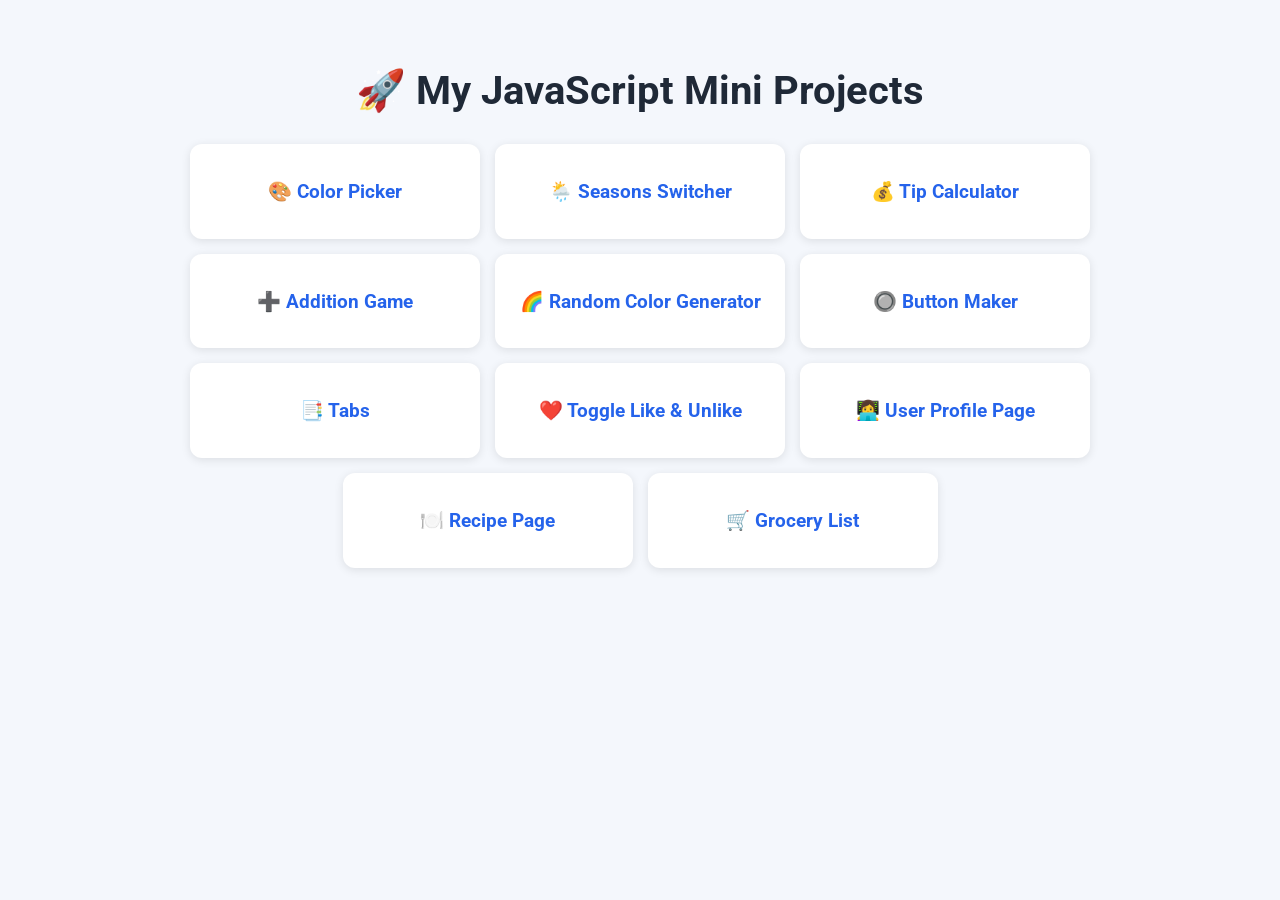
<file: index.html>
<!DOCTYPE html>
<html lang="en">
<head>
  <meta charset="UTF-8" />
  <meta name="viewport" content="width=device-width, initial-scale=1.0" />
  <title>JavaScript Mini Projects</title>
  <link href="https://fonts.googleapis.com/css2?family=Roboto:wght@400;700&display=swap" rel="stylesheet" />
  <style>
    body {
      font-family: 'Roboto', sans-serif;
      background-color: #f4f7fc;
      margin: 0;
      padding: 40px;
      text-align: center;
    }
    h1 {
      font-size: 2.5rem;
      color: #1f2937;
      margin-bottom: 30px;
    }
    .projects {
      display: flex;
      flex-wrap: wrap;
      justify-content: center;
      gap: 15px;
    }
    a {
      text-decoration: none;
    }
    .card {
      background: white;
      border-radius: 12px;
      padding: 20px;
      width: 250px;
      box-shadow: 0 2px 10px rgba(0,0,0,0.1);
      transition: transform 0.2s;
    }
    .card:hover {
      transform: translateY(-5px);
    }
    .card h2 {
      font-size: 1.2rem;
      color: #2563eb;
    }
  </style>
</head>
<body>
  <h1>🚀 My JavaScript Mini Projects</h1>
  <div class="projects">
    <a href="./Color-Picker/index.html"><div class="card"><h2>🎨 Color Picker</h2></div></a>
    <a href="./Seasons Switcher/index.html"><div class="card"><h2>🌦️ Seasons Switcher</h2></div></a>
    <a href="./Tip Calculator/index.html"><div class="card"><h2>💰 Tip Calculator</h2></div></a>
    <a href="./Addition Game/index.html"><div class="card"><h2>➕ Addition Game</h2></div></a>
    <a href="./Random Color Generator/index.html"><div class="card"><h2>🌈 Random Color Generator</h2></div></a>
    <a href="./Button Maker/index.html"><div class="card"><h2>🔘 Button Maker</h2></div></a>
    <a href="./Tabs/index.html"><div class="card"><h2>📑 Tabs</h2></div></a>
    <a href="./Toggle Like and Unlike/index.html"><div class="card"><h2>❤️ Toggle Like & Unlike</h2></div></a>
    <a href="./User Profile/index.html"><div class="card"><h2>👩‍💻 User Profile Page</h2></div></a>
    <a href="./Recipe Page/index.html"><div class="card"><h2>🍽️ Recipe Page</h2></div></a>
    <a href="./Grocery List/index.html"><div class="card"><h2>🛒 Grocery List</h2></div></a>
  </div>
</body>
</html>
</file>
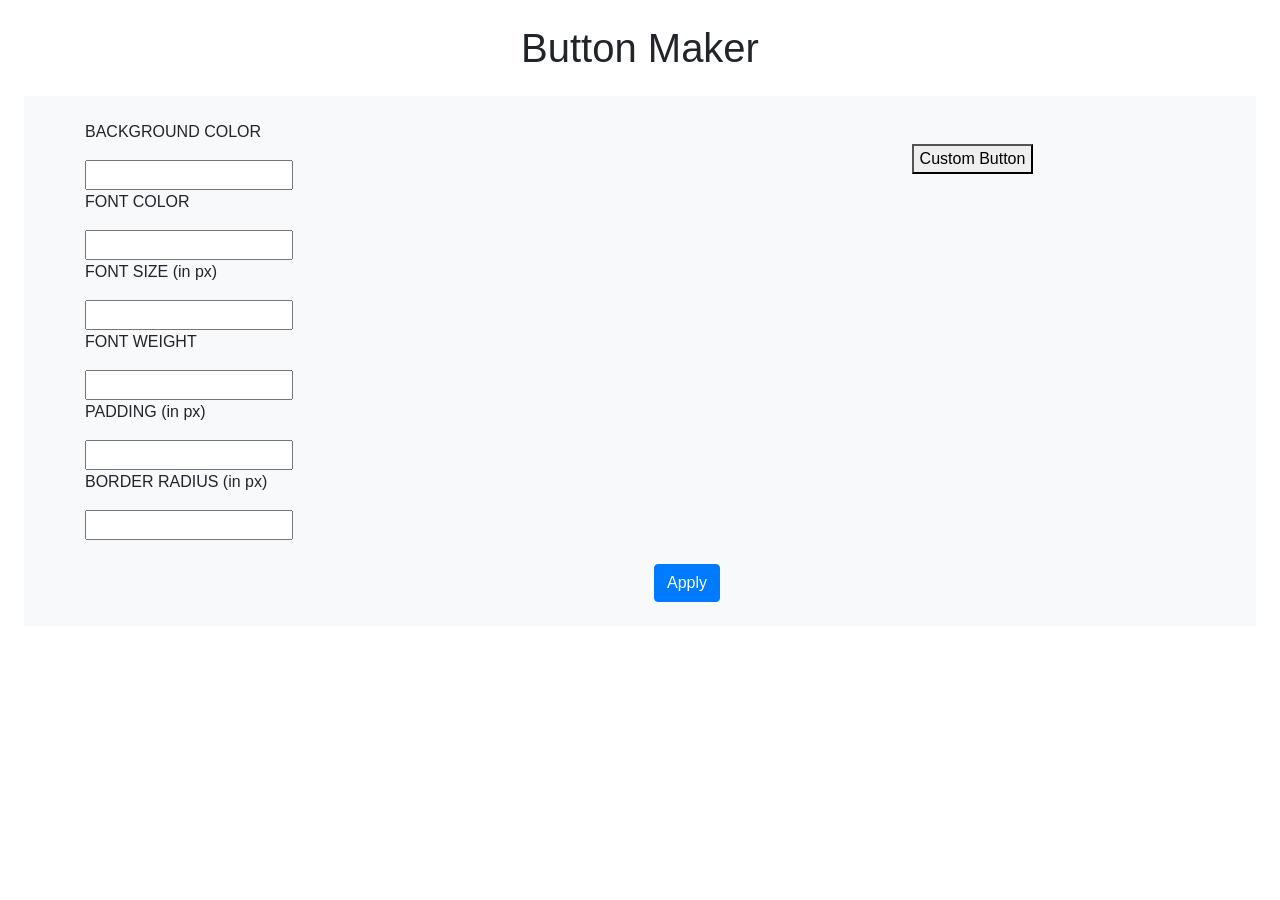
<file: Button Maker/index.html>
<!DOCTYPE html>
<html>
<head>
    <link rel="stylesheet" href="https://stackpath.bootstrapcdn.com/bootstrap/4.5.2/css/bootstrap.min.css" integrity="sha384-JcKb8q3iqJ61gNV9KGb8thSsNjpSL0n8PARn9HuZOnIxN0hoP+VmmDGMN5t9UJ0Z" crossorigin="anonymous" />
    <script src="https://code.jquery.com/jquery-3.5.1.slim.min.js" integrity="sha384-DfXdz2htPH0lsSSs5nCTpuj/zy4C+OGpamoFVy38MVBnE+IbbVYUew+OrCXaRkfj" crossorigin="anonymous"></script>
    <script src="https://cdn.jsdelivr.net/npm/popper.js@1.16.1/dist/umd/popper.min.js" integrity="sha384-9/reFTGAW83EW2RDu2S0VKaIzap3H66lZH81PoYlFhbGU+6BZp6G7niu735Sk7lN" crossorigin="anonymous"></script>
    <script src="https://stackpath.bootstrapcdn.com/bootstrap/4.5.2/js/bootstrap.min.js" integrity="sha384-B4gt1jrGC7Jh4AgTPSdUtOBvfO8shuf57BaghqFfPlYxofvL8/KUEfYiJOMMV+rV" crossorigin="anonymous"></script>
</head>
<body>
    <div class="button-maker-bg-container p-4">
        <h1 class="button-maker-heading text-center mb-4">Button Maker</h1>
        <div class="button-maker-container bg-light pt-4 pb-4">
            <div class="container">
                <div class="row">
                    <div class="col-12 col-md-7">
                        <p class="input-label">BACKGROUND COLOR</p>
                        <input id="bgColorInput" class="user-input" type="text" />
                        <p class="input-label">FONT COLOR</p>
                        <input id="fontColorInput" class="user-input" type="text" />
                        <p class="input-label">FONT SIZE (in px)</p>
                        <input id="fontSizeInput" class="user-input" type="text" />
                        <p class="input-label">FONT WEIGHT</p>
                        <input id="fontWeightInput" class="user-input" type="text" />
                        <p class="input-label">PADDING (in px)</p>
                        <input id="paddingInput" class="user-input" type="text" />
                        <p class="input-label">BORDER RADIUS (in px)</p>
                        <input id="borderRadiusInput" class="user-input" type="text" />
                        <div class="text-right mt-4">
                            <button id="applyButton" class="btn btn-primary">
                                Apply
                            </button>
                        </div>
                    </div>
                    <div class="col-12 col-md-5 mt-4 text-center">
                        <button id="customButton" class="custom-button">Custom Button</button>
                    </div>
                </div>
            </div>
        </div>
    </div>
</body>

</html>
</file>
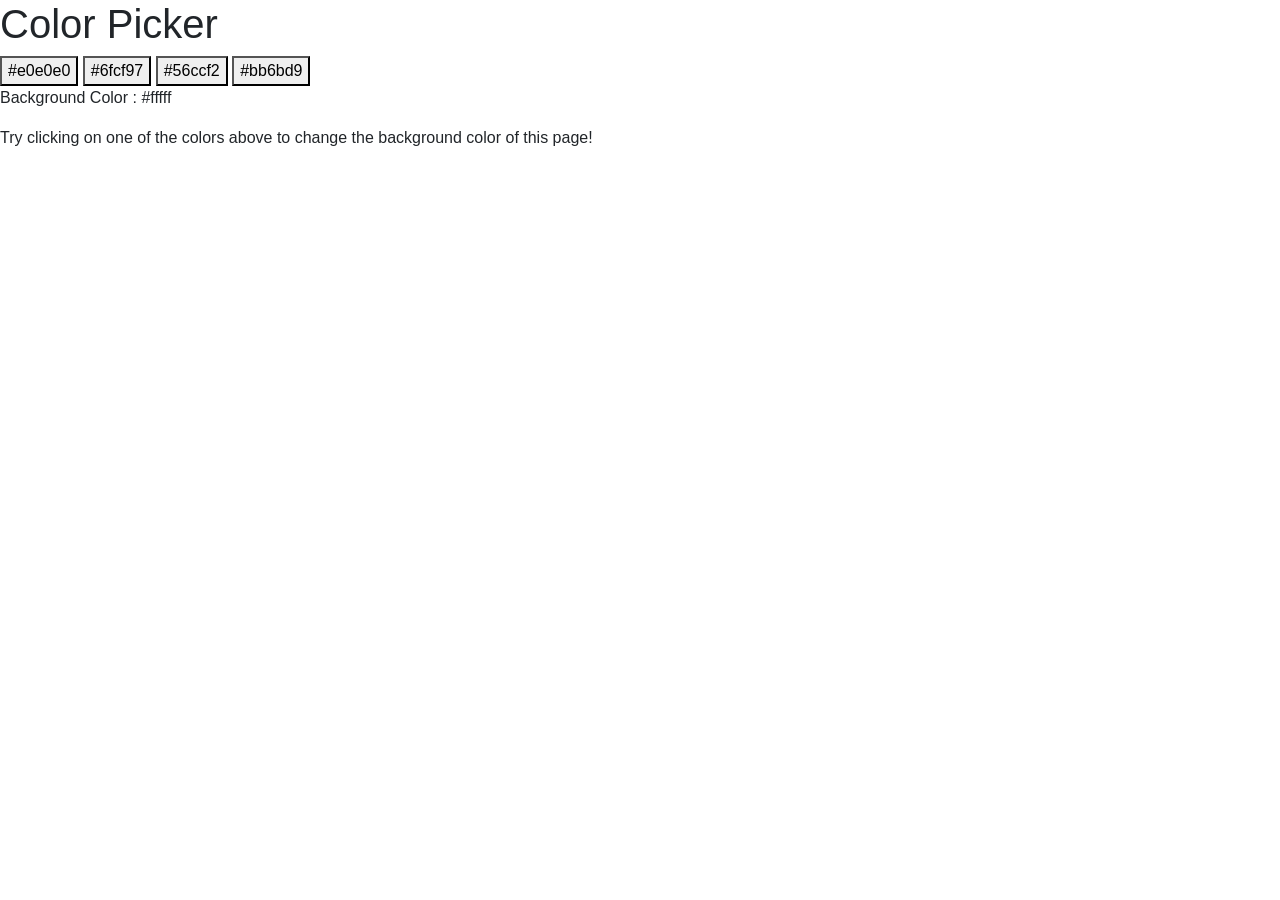
<file: Color-Picker/index.html>
<!DOCTYPE html>
<html>
<head>
    <link rel="stylesheet" href="https://stackpath.bootstrapcdn.com/bootstrap/4.5.2/css/bootstrap.min.css" integrity="sha384-JcKb8q3iqJ61gNV9KGb8thSsNjpSL0n8PARn9HuZOnIxN0hoP+VmmDGMN5t9UJ0Z" crossorigin="anonymous" />
    <script src="https://code.jquery.com/jquery-3.5.1.slim.min.js" integrity="sha384-DfXdz2htPH0lsSSs5nCTpuj/zy4C+OGpamoFVy38MVBnE+IbbVYUew+OrCXaRkfj" crossorigin="anonymous"></script>
    <script src="https://cdn.jsdelivr.net/npm/popper.js@1.16.1/dist/umd/popper.min.js" integrity="sha384-9/reFTGAW83EW2RDu2S0VKaIzap3H66lZH81PoYlFhbGU+6BZp6G7niu735Sk7lN" crossorigin="anonymous"></script>
    <script src="https://stackpath.bootstrapcdn.com/bootstrap/4.5.2/js/bootstrap.min.js" integrity="sha384-B4gt1jrGC7Jh4AgTPSdUtOBvfO8shuf57BaghqFfPlYxofvL8/KUEfYiJOMMV+rV" crossorigin="anonymous"></script>
</head>
<body>
    <div id="colorPickerContainer">
        <h1>Color Picker</h1>
        <div>
            <button class="button1" onclick="button11()" id="button1">#e0e0e0</button>
            <button class="button2" onclick="button22()" id="button2">#6fcf97</button>
            <button class="button3" onclick="button33()" id="button3">#56ccf2</button>
            <button class="button4" onclick="button44()" id="button4">#bb6bd9</button>
        </div>
        <p class="backgroundcolor">Background Color : <span id="selectedColorHexCode">#fffff</span></p>
        <p class="para">Try clicking on one of the colors above to change the background color of this page!</p>
    </div>
</body>

</html>
</file>
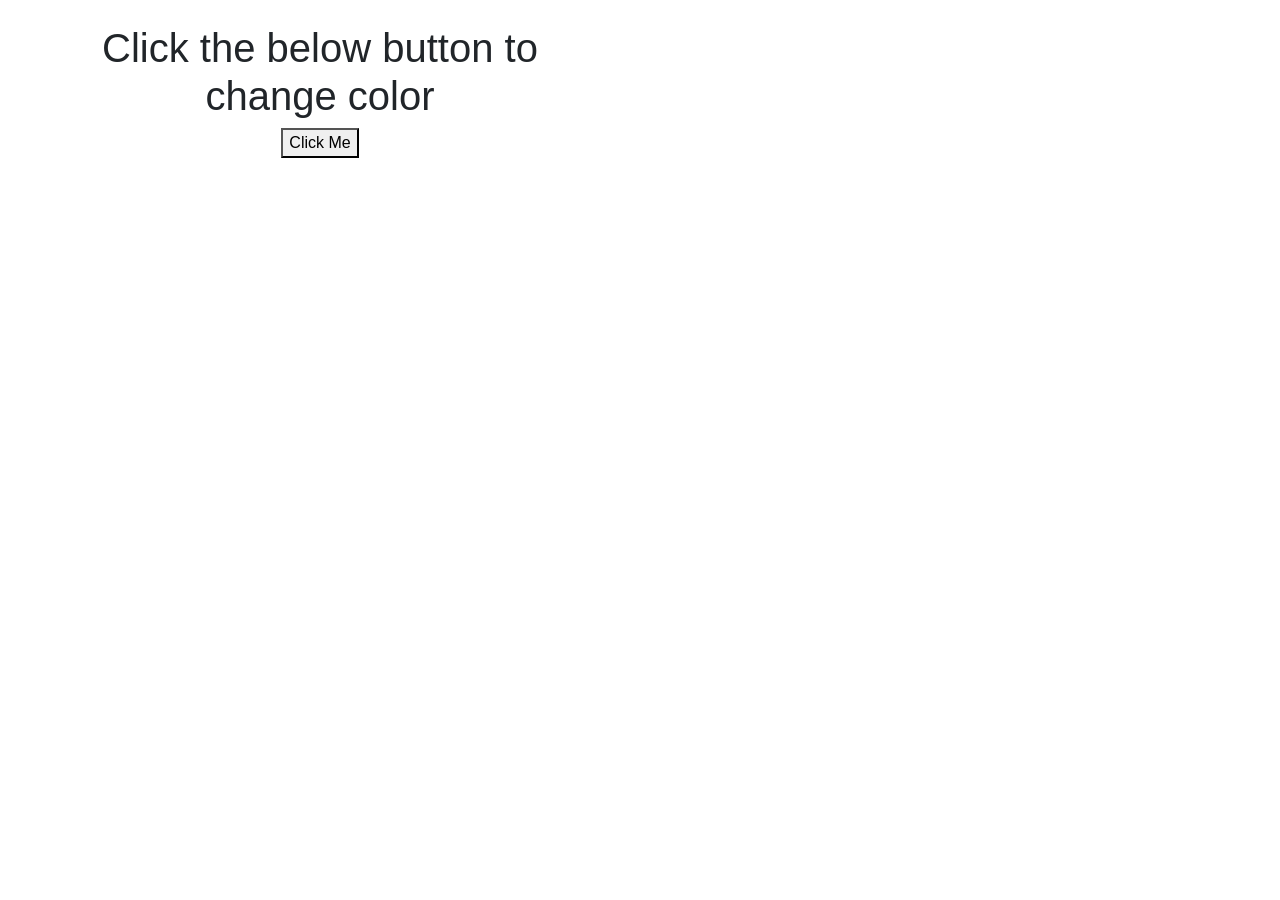
<file: Random Color Generator/index.html>
<!DOCTYPE html>
<html>

<head>
    <link rel="stylesheet" href="https://stackpath.bootstrapcdn.com/bootstrap/4.5.2/css/bootstrap.min.css" integrity="sha384-JcKb8q3iqJ61gNV9KGb8thSsNjpSL0n8PARn9HuZOnIxN0hoP+VmmDGMN5t9UJ0Z" crossorigin="anonymous" />
    <script src="https://code.jquery.com/jquery-3.5.1.slim.min.js" integrity="sha384-DfXdz2htPH0lsSSs5nCTpuj/zy4C+OGpamoFVy38MVBnE+IbbVYUew+OrCXaRkfj" crossorigin="anonymous"></script>
    <script src="https://cdn.jsdelivr.net/npm/popper.js@1.16.1/dist/umd/popper.min.js" integrity="sha384-9/reFTGAW83EW2RDu2S0VKaIzap3H66lZH81PoYlFhbGU+6BZp6G7niu735Sk7lN" crossorigin="anonymous"></script>
    <script src="https://stackpath.bootstrapcdn.com/bootstrap/4.5.2/js/bootstrap.min.js" integrity="sha384-B4gt1jrGC7Jh4AgTPSdUtOBvfO8shuf57BaghqFfPlYxofvL8/KUEfYiJOMMV+rV" crossorigin="anonymous"></script>
</head>

<body>
    <div class="container-fluid">
        <div class="row">
            <div class="col-12 col-md-6 d-flex flex-column justify-content-center">
                <div class="text-center p-4">
                    <h1 class="instruction">Click the below button to change color</h1>
                    <button id="button" class="button">Click Me</button>
                </div>
            </div>
            <div id="bgContainer" class="col-12 col-md-6 bg-container"></div>
        </div>
    </div>
</body>

</html>
</file>
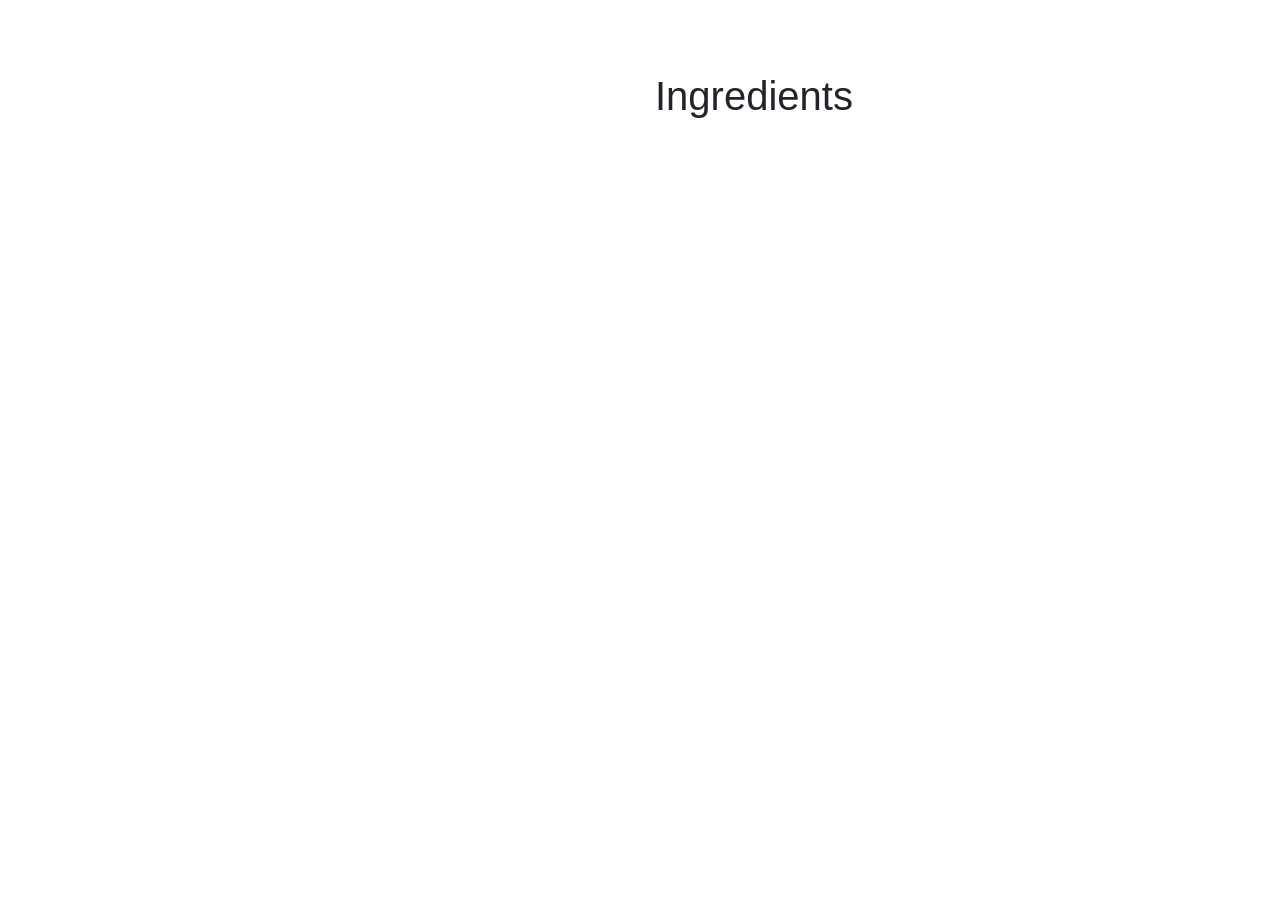
<file: Recipe Page/index.html>
<!DOCTYPE html>
<html>

<head>
    <link rel="stylesheet" href="https://stackpath.bootstrapcdn.com/bootstrap/4.5.2/css/bootstrap.min.css" integrity="sha384-JcKb8q3iqJ61gNV9KGb8thSsNjpSL0n8PARn9HuZOnIxN0hoP+VmmDGMN5t9UJ0Z" crossorigin="anonymous" />
    <script src="https://code.jquery.com/jquery-3.5.1.slim.min.js" integrity="sha384-DfXdz2htPH0lsSSs5nCTpuj/zy4C+OGpamoFVy38MVBnE+IbbVYUew+OrCXaRkfj" crossorigin="anonymous"></script>
    <script src="https://cdn.jsdelivr.net/npm/popper.js@1.16.1/dist/umd/popper.min.js" integrity="sha384-9/reFTGAW83EW2RDu2S0VKaIzap3H66lZH81PoYlFhbGU+6BZp6G7niu735Sk7lN" crossorigin="anonymous"></script>
    <script src="https://stackpath.bootstrapcdn.com/bootstrap/4.5.2/js/bootstrap.min.js" integrity="sha384-B4gt1jrGC7Jh4AgTPSdUtOBvfO8shuf57BaghqFfPlYxofvL8/KUEfYiJOMMV+rV" crossorigin="anonymous"></script>
</head>

<body>
    <div class="pt-5 pb-5">
        <div class="container">
            <div class="row">
                <h1 class="col-12 recipe-title" id="recipe"></h1>
                <div class="col-12 col-md-6 d-flex flex-column justify-content-center">
                    <img id="img" />
                </div>
                <div class="col-12 col-md-5 mt-3">
                    <div class="ingredients-container">
                        <h1 class="ingredients-title">Ingredients</h1>
                        <ul id="section"></ul>
                    </div>
                </div>
            </div>
        </div>
    </div>
</body>

</html>
</file>
